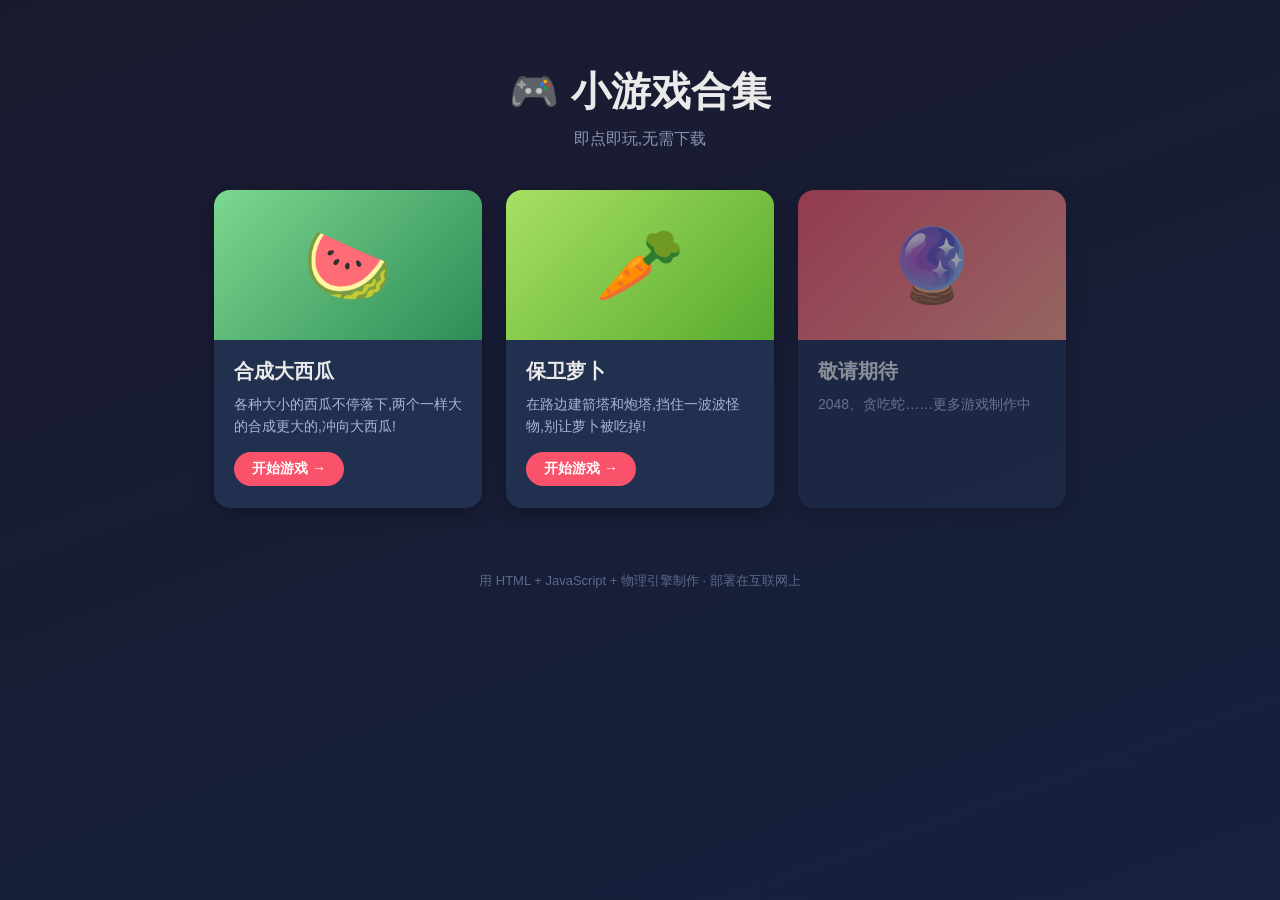
<file: index.html>
<!DOCTYPE html>
<html lang="zh-CN">
<head>
  <meta charset="UTF-8">
  <meta name="viewport" content="width=device-width, initial-scale=1">
  <title>小游戏合集 · Game Hub</title>
  <link rel="stylesheet" href="css/style.css">
</head>
<body>
  <header class="hero">
    <h1>🎮 小游戏合集</h1>
    <p>即点即玩,无需下载</p>
  </header>

  <main class="game-grid">
    <!-- 第一个游戏:合成大西瓜 -->
    <a class="game-card" href="games/watermelon/">
      <div class="game-cover cover-melon">🍉</div>
      <div class="game-info">
        <h2>合成大西瓜</h2>
        <p>各种大小的西瓜不停落下,两个一样大的合成更大的,冲向大西瓜!</p>
        <span class="play-btn">开始游戏 →</span>
      </div>
    </a>

    <!-- 第二个游戏:保卫萝卜(塔防) -->
    <a class="game-card" href="games/carrot-defense/">
      <div class="game-cover cover-carrot">🥕</div>
      <div class="game-info">
        <h2>保卫萝卜</h2>
        <p>在路边建箭塔和炮塔,挡住一波波怪物,别让萝卜被吃掉!</p>
        <span class="play-btn">开始游戏 →</span>
      </div>
    </a>

    <!-- 以后新增游戏就照着上面这张卡片复制一份 -->

    <div class="game-card coming-soon">
      <div class="game-cover">🔮</div>
      <div class="game-info">
        <h2>敬请期待</h2>
        <p>2048、贪吃蛇……更多游戏制作中</p>
      </div>
    </div>
  </main>

  <footer class="footer">用 HTML + JavaScript + 物理引擎制作 · 部署在互联网上</footer>
</body>
</html>
</file>
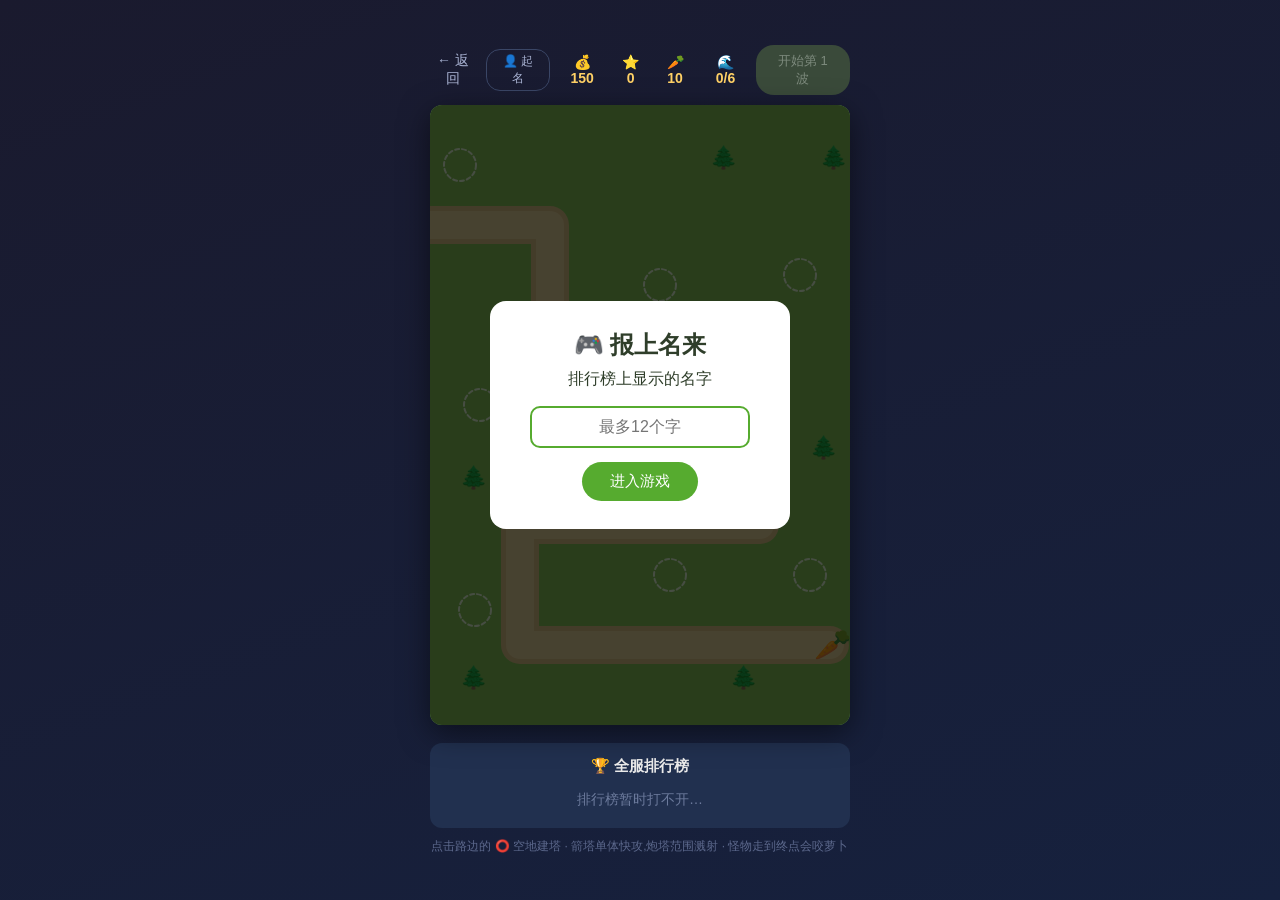
<file: games/carrot-defense/index.html>
<!DOCTYPE html>
<html lang="zh-CN">
<head>
  <meta charset="UTF-8">
  <meta name="viewport" content="width=device-width, initial-scale=1, user-scalable=no">
  <title>保卫萝卜 · 小游戏合集</title>
  <link rel="stylesheet" href="../style-carrot.css">
</head>
<body>
  <div class="wrap">
    <header class="hud">
      <a class="back" href="../../">← 返回</a>
      <button id="who" class="who-btn" title="点击改名"></button>
      <div class="stats">
        <span title="金币">💰 <b id="gold">150</b></span>
        <span title="得分">⭐ <b id="score">0</b></span>
        <span title="萝卜血量">🥕 <b id="lives">10</b></span>
        <span title="波次">🌊 <b id="wave">0/6</b></span>
      </div>
      <button id="startWave" class="start-btn">开始第 1 波</button>
    </header>

    <div class="canvas-box">
      <canvas id="game" width="420" height="620"></canvas>

      <!-- 用户名门:第一次进来必须先起名 -->
      <div id="nameGate" class="over">
        <div class="over-card">
          <h2>🎮 报上名来</h2>
          <p>排行榜上显示的名字</p>
          <input id="nameInput" class="name-input" maxlength="12" placeholder="最多12个字">
          <button id="nameOk" class="big-btn">进入游戏</button>
        </div>
      </div>

      <div id="over" class="over hidden">
        <div class="over-card">
          <h2 id="overTitle">游戏结束</h2>
          <p id="overDesc">萝卜被吃掉了…</p>
          <button id="restart" class="big-btn">再来一局</button>
        </div>
      </div>
    </div>

    <!-- 选中建塔点后弹出的操作面板 -->
    <div id="panel" class="panel hidden">
      <span id="panelInfo">选择一个塔</span>
      <div id="panelBtns"></div>
    </div>

    <!-- 全服排行榜 -->
    <div class="board">
      <h3>🏆 全服排行榜</h3>
      <ol id="boardList"><li class="dim">加载中…</li></ol>
    </div>

    <p class="tip">点击路边的 ⭕ 空地建塔 · 箭塔单体快攻,炮塔范围溅射 · 怪物走到终点会咬萝卜</p>
  </div>

  <script>
    // =====================================================
    // 保卫萝卜(基础版)—— 单文件塔防游戏
    // 结构:配置 → 状态 → 建塔 → 波次 → 更新 → 绘制 → 主循环
    // =====================================================

    const W = 420, H = 620;
    const canvas = document.getElementById("game");
    const ctx = canvas.getContext("2d");

    // ---------- 1. 配置 ----------

    // 怪物图鉴:血量 / 速度 / 赏金 / 大小
    const MOBS = {
      ant:      { emoji: "🐜", hp: 32,  speed: 58, gold: 8,   r: 14 },
      bug:      { emoji: "🐛", hp: 70,  speed: 42, gold: 12,  r: 16 },
      cricket:  { emoji: "🦗", hp: 44,  speed: 92, gold: 12,  r: 14 },
      scorpion: { emoji: "🦂", hp: 140, speed: 48, gold: 22,  r: 18 },
      boss:     { emoji: "🐲", hp: 950, speed: 34, gold: 250, r: 26 },
    };

    // 波次表:每波按顺序刷这些怪,每 900ms 出一只
    const WAVES = [
      ["ant","ant","ant","ant","ant","ant","ant","ant"],
      ["ant","ant","ant","bug","ant","bug","ant","bug","bug"],
      ["cricket","bug","cricket","bug","cricket","cricket","bug","cricket","bug","cricket"],
      ["scorpion","ant","scorpion","ant","scorpion","ant","scorpion","ant","ant","ant"],
      ["scorpion","cricket","scorpion","cricket","bug","scorpion","cricket","bug","scorpion"],
      ["boss","cricket","cricket","cricket","scorpion","scorpion","scorpion"],
    ];

    // 塔图鉴
    const TOWERS = {
      arrow:  { emoji: "🏹", name: "箭塔", cost: 50,  range: 95,  rate: 480,  damage: 14, bulletSpeed: 340 },
      cannon: { emoji: "💣", name: "炮塔", cost: 120, range: 115, rate: 1250, damage: 34, bulletSpeed: 240, splash: 55 },
    };

    // 怪物行进路线(拐点坐标),终点是萝卜
    const PATH = [
      { x: -30, y: 120 }, { x: 120, y: 120 }, { x: 120, y: 260 },
      { x: 330, y: 260 }, { x: 330, y: 420 }, { x: 90, y: 420 },
      { x: 90, y: 540 },  { x: 400, y: 540 },
    ];
    const GOAL = PATH[PATH.length - 1];

    // 路边的建塔空地
    const SLOTS = [
      { x: 30,  y: 60 },  { x: 230, y: 180 }, { x: 370, y: 170 },
      { x: 50,  y: 300 }, { x: 200, y: 350 }, { x: 45,  y: 505 },
      { x: 240, y: 470 }, { x: 380, y: 470 },
    ].map((p) => ({ ...p, tower: null }));

    // ---------- 2. 游戏状态 ----------
    let gold, lives, waveIdx, enemies, bullets, spawnQueue, spawnTimer, waveActive, over, score;
    let selectedSlot = null;

    // 排行榜云端存储(textdb.online 免费文本数据库,免注册)
    const LB_KEY = "game-hub-carrot-lb-9x4k2m";
    const LB_URL = `https://textdb.online/${LB_KEY}`;
    let myName = localStorage.getItem("carrot-name") || "";

    function reset() {
      gold = 150; lives = 10; waveIdx = 0; score = 0;
      enemies = []; bullets = [];
      spawnQueue = []; spawnTimer = 0; waveActive = false; over = false;
      SLOTS.forEach((s) => (s.tower = null));
      selectedSlot = null;
      hidePanel();
      document.getElementById("over").classList.add("hidden");
      updateHud();
    }

    const $ = (id) => document.getElementById(id);
    function updateHud() {
      $("gold").textContent = gold;
      $("lives").textContent = lives;
      $("score").textContent = score;
      $("wave").textContent = `${waveIdx}/${WAVES.length}`;
      $("who").textContent = myName ? `👤 ${myName}` : "👤 起名";
      const btn = $("startWave");
      btn.disabled = waveActive || over || waveIdx >= WAVES.length || !myName;
      btn.textContent = waveActive ? "战斗中…" : `开始第 ${waveIdx + 1} 波`;
    }

    // ---------- 3. 建塔 / 卖塔 ----------
    function showPanel(slot) {
      selectedSlot = slot;
      const panel = $("panel"), info = $("panelInfo"), btns = $("panelBtns");
      btns.innerHTML = "";
      panel.classList.remove("hidden");

      if (!slot.tower) {
        info.textContent = `空地 (${slot.x}, ${slot.y}) —— 选一座塔:`;
        for (const [key, t] of Object.entries(TOWERS)) {
          const b = document.createElement("button");
          b.textContent = `${t.emoji} ${t.name} 💰${t.cost}`;
          b.disabled = gold < t.cost;
          b.onclick = () => buyTower(key);
          btns.appendChild(b);
        }
      } else {
        const t = TOWERS[slot.tower.key];
        info.textContent = `${t.emoji} ${t.name}`;
        const sell = document.createElement("button");
        sell.textContent = `卖出 💰${Math.floor(t.cost * 0.6)}`;
        sell.onclick = sellTower;
        btns.appendChild(sell);
      }
    }
    function hidePanel() {
      selectedSlot = null;
      $("panel").classList.add("hidden");
    }
    function buyTower(key) {
      const t = TOWERS[key];
      if (gold < t.cost || !selectedSlot || selectedSlot.tower) return;
      gold -= t.cost;
      selectedSlot.tower = { key, cd: 0 };
      updateHud();
      showPanel(selectedSlot); // 刷新面板为卖出状态
    }
    function sellTower() {
      if (!selectedSlot || !selectedSlot.tower) return;
      gold += Math.floor(TOWERS[selectedSlot.tower.key].cost * 0.6);
      selectedSlot.tower = null;
      updateHud();
      showPanel(selectedSlot);
    }

    // ---------- 4. 波次 ----------
    function startWave() {
      if (waveActive || over || waveIdx >= WAVES.length) return;
      spawnQueue = [...WAVES[waveIdx]];
      spawnTimer = 0;
      waveActive = true;
      updateHud();
    }

    function endWave() {
      waveActive = false;
      waveIdx += 1;
      gold += 40 + waveIdx * 10; // 通关奖励
      if (waveIdx >= WAVES.length) {
        gameOver(true);
      } else {
        $("panelInfo").textContent = `第 ${waveIdx} 波完成!奖励已到账`;
      }
      updateHud();
    }

    function gameOver(win) {
      over = true;
      // 最终得分:击杀得分 + (胜利奖励 500 + 每剩余 1 点萝卜血 50 分)
      const final = win ? score + 500 + lives * 50 : score;
      $("overTitle").textContent = win ? "🏆 胜利!" : "游戏结束";
      $("overDesc").textContent = win
        ? `萝卜守住了!最终得分 ${final},已提交排行榜`
        : `得分 ${final},已提交排行榜`;
      document.getElementById("over").classList.remove("hidden");
      updateHud();
      submitScore(myName, final);
    }
    $("startWave").addEventListener("click", startWave);
    $("restart").addEventListener("click", reset);

    // ---------- 5. 每帧更新 ----------
    function update(dt) {
      // 5.1 刷怪
      if (waveActive && spawnQueue.length) {
        spawnTimer += dt;
        if (spawnTimer >= 0.9) {
          spawnTimer = 0;
          spawnMob(spawnQueue.shift());
        }
      }

      // 5.2 怪物沿路径走
      for (const e of enemies) {
        const target = PATH[e.wp];
        const dx = target.x - e.x, dy = target.y - e.y;
        const dist = Math.hypot(dx, dy);
        if (dist < 4) {
          if (e.wp >= PATH.length - 1) continue; // 已到终点,下面结算
          e.wp += 1;
        } else {
          e.x += (dx / dist) * e.speed * dt;
          e.y += (dy / dist) * e.speed * dt;
          e.dist += e.speed * dt; // 记录走过路程,用于"打最前面的怪"
        }
      }

      // 5.3 到达终点的怪物咬萝卜
      const arrived = enemies.filter((e) => e.wp >= PATH.length - 1 && Math.hypot(GOAL.x - e.x, GOAL.y - e.y) < 6);
      for (const e of arrived) {
        lives -= 1;
        e.dead = true;
        if (lives <= 0) { lives = 0; gameOver(false); }
      }
      enemies = enemies.filter((e) => !e.dead);
      updateHud();

      // 5.4 塔索敌开火
      for (const slot of SLOTS) {
        const t = slot.tower;
        if (!t) continue;
        const cfg = TOWERS[t.key];
        t.cd -= dt * 1000;
        // 找射程内走得最远的怪
        let target = null;
        for (const e of enemies) {
          if (Math.hypot(e.x - slot.x, e.y - slot.y) <= cfg.range) {
            if (!target || e.dist > target.dist) target = e;
          }
        }
        if (target && t.cd <= 0) {
          t.cd = cfg.rate;
          bullets.push({ x: slot.x, y: slot.y - 14, target, cfg, key: t.key });
        }
      }

      // 5.5 子弹飞行与命中
      for (const b of bullets) {
        if (b.target.dead) { b.done = true; continue; }
        const dx = b.target.x - b.x, dy = b.target.y - b.y;
        const d = Math.hypot(dx, dy);
        if (d < 10) {
          b.done = true;
          hit(b);
        } else {
          b.x += (dx / d) * b.cfg.bulletSpeed * dt;
          b.y += (dy / d) * b.cfg.bulletSpeed * dt;
        }
      }
      bullets = bullets.filter((b) => !b.done);

      // 5.6 击杀结算
      for (const e of enemies) {
        if (e.hp <= 0 && !e.dead) {
          e.dead = true;
          gold += e.gold;
          score += e.gold; // 击杀也计分
        }
      }
      enemies = enemies.filter((e) => !e.dead);

      // 5.7 一波打完
      if (waveActive && !spawnQueue.length && !enemies.length) endWave();
    }

    function spawnMob(type) {
      const m = MOBS[type];
      enemies.push({
        type, emoji: m.emoji, hp: m.hp, maxHp: m.hp,
        speed: m.speed, gold: m.gold, r: m.r,
        x: PATH[0].x, y: PATH[0].y, wp: 1, dist: 0,
      });
    }

    function hit(b) {
      if (b.cfg.splash) {
        // 炮塔:范围溅射
        for (const e of enemies) {
          if (Math.hypot(e.x - b.target.x, e.y - b.target.y) <= b.cfg.splash) e.hp -= b.cfg.damage;
        }
      } else {
        b.target.hp -= b.cfg.damage;
      }
    }

    // ---------- 6. 绘制 ----------
    function draw() {
      // 草地
      ctx.fillStyle = "#79b851";
      ctx.fillRect(0, 0, W, H);

      // 泥土路(粗线连起所有拐点)
      ctx.strokeStyle = "#d9b380";
      ctx.lineWidth = 38;
      ctx.lineJoin = "round";
      ctx.lineCap = "round";
      ctx.beginPath();
      ctx.moveTo(PATH[0].x, PATH[0].y);
      for (const p of PATH.slice(1)) ctx.lineTo(p.x, p.y);
      ctx.stroke();
      // 路中间的浅色小径
      ctx.strokeStyle = "#e8c99a";
      ctx.lineWidth = 28;
      ctx.stroke();

      // 装饰小树
      ctx.font = "22px serif";
      for (const [tx, ty] of [[390,60],[280,60],[30,380],[380,350],[30,580],[300,580]]) {
        ctx.fillText("🌲", tx, ty);
      }

      // 终点萝卜
      ctx.font = "30px serif";
      ctx.fillText("🥕", GOAL.x - 16, GOAL.y + 10);

      // 建塔空地
      for (const s of SLOTS) {
        ctx.beginPath();
        ctx.arc(s.x, s.y, 16, 0, Math.PI * 2);
        if (s.tower) {
          ctx.fillStyle = "rgba(255,255,255,0.55)";
          ctx.fill();
          ctx.font = "20px serif";
          ctx.textAlign = "center";
          ctx.textBaseline = "middle";
          ctx.fillText(TOWERS[s.tower.key].emoji, s.x, s.y + 1);
        } else {
          ctx.strokeStyle = "rgba(255,255,255,0.8)";
          ctx.lineWidth = 2;
          ctx.setLineDash([4, 3]);
          ctx.stroke();
          ctx.setLineDash([]);
        }
      }

      // 选中空地:显示建造范围提示
      if (selectedSlot && !selectedSlot.tower) {
        ctx.beginPath();
        ctx.arc(selectedSlot.x, selectedSlot.y, 20, 0, Math.PI * 2);
        ctx.strokeStyle = "#fff";
        ctx.lineWidth = 3;
        ctx.stroke();
      }

      // 选中塔:显示射程圈
      if (selectedSlot && selectedSlot.tower) {
        ctx.beginPath();
        ctx.arc(selectedSlot.x, selectedSlot.y, TOWERS[selectedSlot.tower.key].range, 0, Math.PI * 2);
        ctx.fillStyle = "rgba(255,255,255,0.15)";
        ctx.fill();
        ctx.strokeStyle = "rgba(255,255,255,0.6)";
        ctx.lineWidth = 2;
        ctx.stroke();
      }

      // 怪物 + 血条
      for (const e of enemies) {
        ctx.font = `${e.r * 2}px serif`;
        ctx.textAlign = "center";
        ctx.textBaseline = "middle";
        ctx.fillText(e.emoji, e.x, e.y);
        // 血条
        const bw = e.r * 2;
        ctx.fillStyle = "rgba(0,0,0,0.45)";
        ctx.fillRect(e.x - bw / 2, e.y - e.r - 9, bw, 5);
        ctx.fillStyle = e.hp / e.maxHp > 0.4 ? "#6dd66d" : "#ff6b6b";
        ctx.fillRect(e.x - bw / 2, e.y - e.r - 9, bw * (e.hp / e.maxHp), 5);
      }

      // 子弹
      for (const b of bullets) {
        ctx.beginPath();
        ctx.arc(b.x, b.y, b.key === "cannon" ? 6 : 4, 0, Math.PI * 2);
        ctx.fillStyle = b.key === "cannon" ? "#2c3e50" : "#f39c12";
        ctx.fill();
      }
    }

    // ---------- 6.5 用户名门 + 排行榜 ----------
    function initNameGate() {
      $("nameGate").classList.toggle("hidden", !!myName);
      $("who").textContent = myName ? `👤 ${myName}` : "👤 起名";
      updateHud();
    }

    $("nameOk").addEventListener("click", () => {
      const v = $("nameInput").value.trim().slice(0, 12);
      if (!v) { $("nameInput").focus(); return; }
      myName = v;
      localStorage.setItem("carrot-name", v); // 存起来,下次不用再输
      initNameGate();
    });
    $("nameInput").addEventListener("keydown", (e) => {
      if (e.key === "Enter") $("nameOk").click();
    });

    // 点"起名"按钮可以改名
    $("who").addEventListener("click", () => {
      localStorage.removeItem("carrot-name");
      myName = "";
      $("nameInput").value = "";
      $("nameGate").classList.remove("hidden");
      updateHud();
    });

    function escapeHtml(s) {
      return String(s).replace(/[&<>"']/g, (c) =>
        ({ "&": "&amp;", "<": "&lt;", ">": "&gt;", '"': "&quot;", "'": "&#39;" }[c]));
    }

    function renderBoard(list) {
      const el = $("boardList");
      if (!list.length) {
        el.innerHTML = '<li class="dim">还没有人上榜,快抢第一!</li>';
        return;
      }
      const medals = ["🥇", "🥈", "🥉"];
      el.innerHTML = list.slice(0, 10).map((s, i) =>
        `<li><span class="rank">${medals[i] || (i + 1)}</span>${escapeHtml(s.name)}<b>${s.score}</b></li>`
      ).join("");
    }

    async function loadBoard() {
      try {
        const text = await (await fetch(LB_URL)).text();
        const data = text ? JSON.parse(text) : { scores: [] };
        renderBoard(Array.isArray(data.scores) ? data.scores : []);
      } catch (e) {
        $("boardList").innerHTML = '<li class="dim">排行榜暂时打不开…</li>';
      }
    }

    // 提交分数:读云端 → 同名保留最高分 → 排序取前20 → 写回
    async function submitScore(name, sc) {
      if (!name || typeof sc !== "number") return;
      try {
        const text = await (await fetch(LB_URL)).text();
        let data = text ? JSON.parse(text) : { scores: [] };
        let list = Array.isArray(data.scores) ? data.scores.filter((s) => s && s.name) : [];
        const prev = list.find((s) => s.name === name);
        if (prev) {
          if (prev.score >= sc) return; // 没破自己的纪录,不提交
          prev.score = sc;
          prev.time = new Date().toLocaleDateString("zh-CN");
        } else {
          list.push({ name, score: sc, time: new Date().toLocaleDateString("zh-CN") });
        }
        list.sort((a, b) => b.score - a.score);
        list = list.slice(0, 20);
        // 用 GET 写入(POST 会被 301 重定向导致写入失败)
        await fetch(
          `https://textdb.online/update/?key=${LB_KEY}&value=${encodeURIComponent(JSON.stringify({ scores: list }))}`
        );
        renderBoard(list);
      } catch (e) {
        // 网络异常时静默失败,不影响本地游戏
      }
    }

    // ---------- 7. 点击画布选空地 ----------
    canvas.addEventListener("pointerdown", (e) => {
      const rect = canvas.getBoundingClientRect();
      const x = (e.clientX - rect.left) * (W / rect.width);
      const y = (e.clientY - rect.top) * (H / rect.height);
      const slot = SLOTS.find((s) => Math.hypot(s.x - x, s.y - y) < 22);
      if (slot) showPanel(slot);
      else hidePanel();
    });

    // ---------- 8. 主循环 ----------
    let lastT = performance.now();
    function loop(now) {
      const dt = Math.min((now - lastT) / 1000, 0.05); // 秒,防止切标签页后暴走
      lastT = now;
      if (!over) update(dt);
      draw();
      requestAnimationFrame(loop);
    }
    reset();
    initNameGate();
    loadBoard();
    requestAnimationFrame(loop);
  </script>
</body>
</html>
</file>
<file: css/style.css>
/* 游戏集合站全站样式 */
* { box-sizing: border-box; margin: 0; padding: 0; }

body {
  font-family: -apple-system, "PingFang SC", "Microsoft YaHei", sans-serif;
  background: linear-gradient(160deg, #1a1a2e 0%, #16213e 100%);
  color: #eaeaea;
  min-height: 100vh;
}

/* 顶部标语 */
.hero { text-align: center; padding: 64px 16px 40px; }
.hero h1 { font-size: 40px; margin-bottom: 10px; }
.hero p { color: #8a93b5; font-size: 16px; }

/* 游戏卡片网格 */
.game-grid {
  display: grid;
  grid-template-columns: repeat(auto-fill, minmax(260px, 1fr));
  gap: 24px;
  max-width: 900px;
  margin: 0 auto;
  padding: 0 24px 64px;
}

.game-card {
  display: block;
  text-decoration: none;
  color: inherit;
  background: #21304f;
  border-radius: 16px;
  overflow: hidden;
  box-shadow: 0 4px 16px rgba(0, 0, 0, 0.3);
  transition: transform 0.2s, box-shadow 0.2s;
}
.game-card:hover {
  transform: translateY(-6px);
  box-shadow: 0 10px 28px rgba(0, 0, 0, 0.45);
}

.game-cover {
  height: 150px;
  display: flex;
  align-items: center;
  justify-content: center;
  font-size: 72px;
  background: linear-gradient(135deg, #f9536b, #fda085);
}
.cover-melon { background: linear-gradient(135deg, #7bd88f 0%, #2e8b57 100%); }
.cover-carrot { background: linear-gradient(135deg, #a8e063 0%, #56ab2f 100%); }

.game-info { padding: 18px 20px 22px; }
.game-info h2 { font-size: 20px; margin-bottom: 8px; }
.game-info p { font-size: 14px; color: #aab4d4; line-height: 1.6; margin-bottom: 14px; }

.play-btn {
  display: inline-block;
  background: #f9536b;
  color: #fff;
  padding: 8px 18px;
  border-radius: 20px;
  font-size: 14px;
  font-weight: 600;
}

/* 未开放的卡片弱化显示 */
.coming-soon { opacity: 0.55; pointer-events: none; }

.footer { text-align: center; color: #5c688c; font-size: 13px; padding-bottom: 40px; }
</file>
<file: games/style-carrot.css>
/* 保卫萝卜游戏页样式 */
* { box-sizing: border-box; margin: 0; padding: 0; }

body {
  font-family: -apple-system, "PingFang SC", "Microsoft YaHei", sans-serif;
  background: linear-gradient(160deg, #1a1a2e 0%, #16213e 100%);
  color: #eaeaea;
  min-height: 100vh;
  display: flex;
  align-items: center;
  justify-content: center;
}

.wrap { text-align: center; padding: 12px; }

/* 顶栏:返回 + 状态 + 开始按钮 */
.hud {
  display: flex;
  justify-content: space-between;
  align-items: center;
  gap: 10px;
  max-width: 420px;
  margin: 0 auto 10px;
}
.back { color: #aab4d4; text-decoration: none; font-size: 14px; }
.back:hover { color: #fff; }
.who-btn {
  background: none;
  border: 1px solid #3a4666;
  border-radius: 14px;
  color: #aab4d4;
  font-size: 12px;
  padding: 3px 10px;
  cursor: pointer;
}
.who-btn:hover { color: #fff; border-color: #aab4d4; }
.stats { display: flex; gap: 12px; font-size: 14px; }
.stats b { color: #ffd166; }
.start-btn {
  background: #56ab2f;
  color: #fff;
  border: none;
  border-radius: 18px;
  padding: 7px 14px;
  font-size: 13px;
  cursor: pointer;
}
.start-btn:disabled { background: #3a4a3a; color: #7d8a7d; cursor: default; }
.start-btn:not(:disabled):hover { background: #4c9629; }

/* 画布 */
.canvas-box {
  position: relative;
  display: inline-block;
  border-radius: 12px;
  overflow: hidden;
  box-shadow: 0 8px 30px rgba(0, 0, 0, 0.5);
}
canvas { display: block; max-width: 100%; touch-action: none; }

/* 游戏结束遮罩 */
.over {
  position: absolute;
  inset: 0;
  background: rgba(10, 14, 8, 0.72);
  display: flex;
  align-items: center;
  justify-content: center;
}
.over.hidden { display: none; }
.over-card {
  background: #fff;
  color: #2f3e2a;
  border-radius: 16px;
  padding: 28px 40px;
  text-align: center;
}
.over-card h2 { margin-bottom: 8px; }
.over-card p { margin-bottom: 16px; }
.big-btn {
  background: #56ab2f;
  color: #fff;
  border: none;
  border-radius: 24px;
  padding: 10px 28px;
  font-size: 15px;
  cursor: pointer;
}
.big-btn:hover { background: #4c9629; }

/* 用户名输入框 */
.name-input {
  display: block;
  width: 220px;
  margin: 0 auto 14px;
  padding: 10px 12px;
  border: 2px solid #56ab2f;
  border-radius: 10px;
  font-size: 16px;
  text-align: center;
  font-family: inherit;
}
.name-input:focus { outline: none; border-color: #f39c12; }

/* 排行榜 */
.board {
  max-width: 420px;
  margin: 14px auto 0;
  background: #21304f;
  border-radius: 12px;
  padding: 14px 20px;
  text-align: left;
}
.board h3 { font-size: 15px; margin-bottom: 10px; text-align: center; }
.board ol { list-style: none; }
.board li {
  display: flex;
  align-items: center;
  gap: 8px;
  padding: 5px 4px;
  font-size: 14px;
  border-bottom: 1px dashed #3a4666;
}
.board li:last-child { border-bottom: none; }
.board li .rank { width: 28px; text-align: center; flex-shrink: 0; }
.board li b { margin-left: auto; color: #ffd166; }
.board li.dim { color: #6c7a9c; justify-content: center; border: none; }

/* 建塔面板 */
.panel {
  margin: 10px auto 0;
  max-width: 420px;
  background: #21304f;
  border-radius: 12px;
  padding: 10px 14px;
  display: flex;
  align-items: center;
  justify-content: space-between;
  gap: 10px;
}
.panel.hidden { display: none; }
.panel span { font-size: 13px; color: #aab4d4; }
.panel div { display: flex; gap: 8px; }
.panel button {
  background: #f39c12;
  border: none;
  border-radius: 8px;
  padding: 7px 12px;
  font-size: 13px;
  cursor: pointer;
  color: #fff;
}
.panel button:hover { background: #e08e0b; }
.panel button:disabled { background: #3a4666; color: #6c7a9c; cursor: default; }

.tip { margin-top: 10px; font-size: 12px; color: #5c688c; }
</file>
